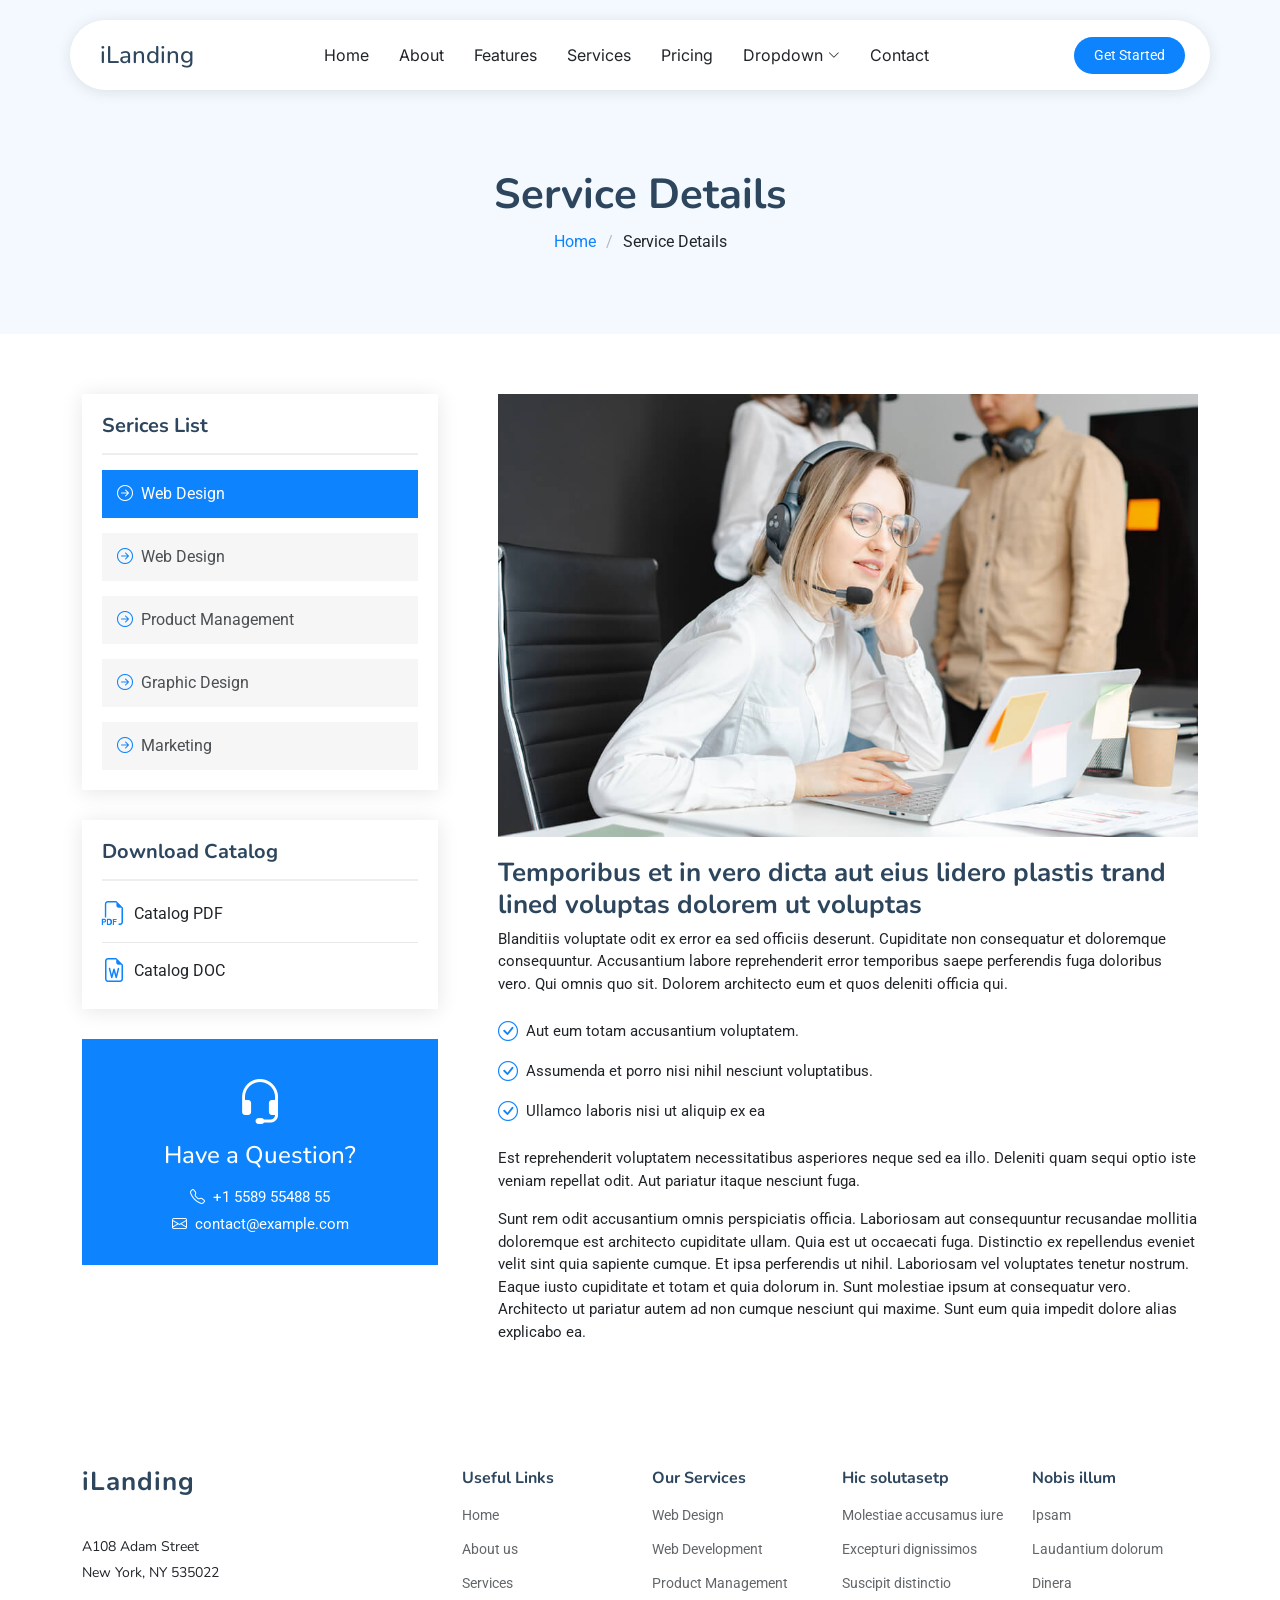
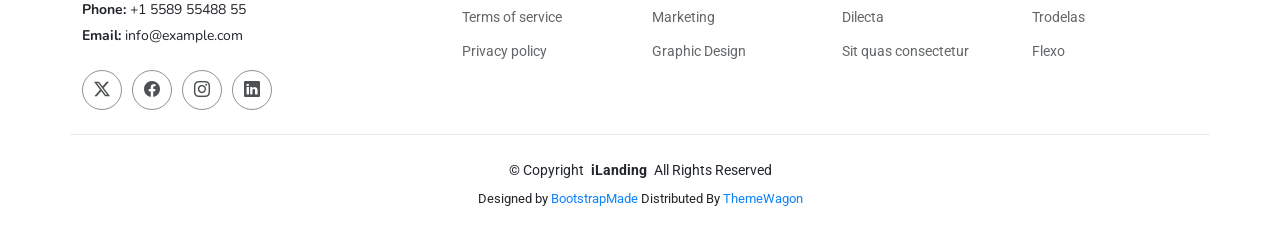
<file: service-details.html>
<!DOCTYPE html>
<html lang="en">

<head>
  <meta charset="utf-8">
  <meta content="width=device-width, initial-scale=1.0" name="viewport">
  <title>Service Details - iLanding Bootstrap Template</title>
  <meta name="description" content="">
  <meta name="keywords" content="">

  <!-- Favicons -->
  <link href="assets/img/favicon.png" rel="icon">
  <link href="assets/img/apple-touch-icon.png" rel="apple-touch-icon">

  <!-- Fonts -->
  <link href="https://fonts.googleapis.com" rel="preconnect">
  <link href="https://fonts.gstatic.com" rel="preconnect" crossorigin>
  <link href="https://fonts.googleapis.com/css2?family=Roboto:ital,wght@0,100;0,300;0,400;0,500;0,700;0,900;1,100;1,300;1,400;1,500;1,700;1,900&family=Inter:wght@100;200;300;400;500;600;700;800;900&family=Nunito:ital,wght@0,200;0,300;0,400;0,500;0,600;0,700;0,800;0,900;1,200;1,300;1,400;1,500;1,600;1,700;1,800;1,900&display=swap" rel="stylesheet">

  <!-- Vendor CSS Files -->
  <link href="assets/vendor/bootstrap/css/bootstrap.min.css" rel="stylesheet">
  <link href="assets/vendor/bootstrap-icons/bootstrap-icons.css" rel="stylesheet">
  <link href="assets/vendor/aos/aos.css" rel="stylesheet">
  <link href="assets/vendor/glightbox/css/glightbox.min.css" rel="stylesheet">
  <link href="assets/vendor/swiper/swiper-bundle.min.css" rel="stylesheet">

  <!-- Main CSS File -->
  <link href="assets/css/main.css" rel="stylesheet">

  <!-- =======================================================
  * Template Name: iLanding
  * Template URL: https://bootstrapmade.com/ilanding-bootstrap-landing-page-template/
  * Updated: Nov 12 2024 with Bootstrap v5.3.3
  * Author: BootstrapMade.com
  * License: https://bootstrapmade.com/license/
  ======================================================== -->
</head>

<body class="service-details-page">

  <header id="header" class="header d-flex align-items-center fixed-top">
    <div class="header-container container-fluid container-xl position-relative d-flex align-items-center justify-content-between">

      <a href="index.html" class="logo d-flex align-items-center me-auto me-xl-0">
        <!-- Uncomment the line below if you also wish to use an image logo -->
        <!-- <img src="assets/img/logo.png" alt=""> -->
        <h1 class="sitename">iLanding</h1>
      </a>

      <nav id="navmenu" class="navmenu">
        <ul>
          <li><a href="#hero">Home</a></li>
          <li><a href="#about">About</a></li>
          <li><a href="#features">Features</a></li>
          <li><a href="#services">Services</a></li>
          <li><a href="#pricing">Pricing</a></li>
          <li class="dropdown"><a href="#"><span>Dropdown</span> <i class="bi bi-chevron-down toggle-dropdown"></i></a>
            <ul>
              <li><a href="#">Dropdown 1</a></li>
              <li class="dropdown"><a href="#"><span>Deep Dropdown</span> <i class="bi bi-chevron-down toggle-dropdown"></i></a>
                <ul>
                  <li><a href="#">Deep Dropdown 1</a></li>
                  <li><a href="#">Deep Dropdown 2</a></li>
                  <li><a href="#">Deep Dropdown 3</a></li>
                  <li><a href="#">Deep Dropdown 4</a></li>
                  <li><a href="#">Deep Dropdown 5</a></li>
                </ul>
              </li>
              <li><a href="#">Dropdown 2</a></li>
              <li><a href="#">Dropdown 3</a></li>
              <li><a href="#">Dropdown 4</a></li>
            </ul>
          </li>
          <li><a href="#contact">Contact</a></li>
        </ul>
        <i class="mobile-nav-toggle d-xl-none bi bi-list"></i>
      </nav>

      <a class="btn-getstarted" href="index.html#about">Get Started</a>

    </div>
  </header>

  <main class="main">

    <!-- Page Title -->
    <div class="page-title light-background">
      <div class="container">
        <h1>Service Details</h1>
        <nav class="breadcrumbs">
          <ol>
            <li><a href="index.html">Home</a></li>
            <li class="current">Service Details</li>
          </ol>
        </nav>
      </div>
    </div><!-- End Page Title -->

    <!-- Service Details Section -->
    <section id="service-details" class="service-details section">

      <div class="container">

        <div class="row gy-5">

          <div class="col-lg-4" data-aos="fade-up" data-aos-delay="100">

            <div class="service-box">
              <h4>Serices List</h4>
              <div class="services-list">
                <a href="#" class="active"><i class="bi bi-arrow-right-circle"></i><span>Web Design</span></a>
                <a href="#"><i class="bi bi-arrow-right-circle"></i><span>Web Design</span></a>
                <a href="#"><i class="bi bi-arrow-right-circle"></i><span>Product Management</span></a>
                <a href="#"><i class="bi bi-arrow-right-circle"></i><span>Graphic Design</span></a>
                <a href="#"><i class="bi bi-arrow-right-circle"></i><span>Marketing</span></a>
              </div>
            </div><!-- End Services List -->

            <div class="service-box">
              <h4>Download Catalog</h4>
              <div class="download-catalog">
                <a href="#"><i class="bi bi-filetype-pdf"></i><span>Catalog PDF</span></a>
                <a href="#"><i class="bi bi-file-earmark-word"></i><span>Catalog DOC</span></a>
              </div>
            </div><!-- End Services List -->

            <div class="help-box d-flex flex-column justify-content-center align-items-center">
              <i class="bi bi-headset help-icon"></i>
              <h4>Have a Question?</h4>
              <p class="d-flex align-items-center mt-2 mb-0"><i class="bi bi-telephone me-2"></i> <span>+1 5589 55488 55</span></p>
              <p class="d-flex align-items-center mt-1 mb-0"><i class="bi bi-envelope me-2"></i> <a href="mailto:contact@example.com">contact@example.com</a></p>
            </div>

          </div>

          <div class="col-lg-8 ps-lg-5" data-aos="fade-up" data-aos-delay="200">
            <img src="assets/img/services.jpg" alt="" class="img-fluid services-img">
            <h3>Temporibus et in vero dicta aut eius lidero plastis trand lined voluptas dolorem ut voluptas</h3>
            <p>
              Blanditiis voluptate odit ex error ea sed officiis deserunt. Cupiditate non consequatur et doloremque consequuntur. Accusantium labore reprehenderit error temporibus saepe perferendis fuga doloribus vero. Qui omnis quo sit. Dolorem architecto eum et quos deleniti officia qui.
            </p>
            <ul>
              <li><i class="bi bi-check-circle"></i> <span>Aut eum totam accusantium voluptatem.</span></li>
              <li><i class="bi bi-check-circle"></i> <span>Assumenda et porro nisi nihil nesciunt voluptatibus.</span></li>
              <li><i class="bi bi-check-circle"></i> <span>Ullamco laboris nisi ut aliquip ex ea</span></li>
            </ul>
            <p>
              Est reprehenderit voluptatem necessitatibus asperiores neque sed ea illo. Deleniti quam sequi optio iste veniam repellat odit. Aut pariatur itaque nesciunt fuga.
            </p>
            <p>
              Sunt rem odit accusantium omnis perspiciatis officia. Laboriosam aut consequuntur recusandae mollitia doloremque est architecto cupiditate ullam. Quia est ut occaecati fuga. Distinctio ex repellendus eveniet velit sint quia sapiente cumque. Et ipsa perferendis ut nihil. Laboriosam vel voluptates tenetur nostrum. Eaque iusto cupiditate et totam et quia dolorum in. Sunt molestiae ipsum at consequatur vero. Architecto ut pariatur autem ad non cumque nesciunt qui maxime. Sunt eum quia impedit dolore alias explicabo ea.
            </p>
          </div>

        </div>

      </div>

    </section><!-- /Service Details Section -->

  </main>

  <footer id="footer" class="footer">

    <div class="container footer-top">
      <div class="row gy-4">
        <div class="col-lg-4 col-md-6 footer-about">
          <a href="index.html" class="logo d-flex align-items-center">
            <span class="sitename">iLanding</span>
          </a>
          <div class="footer-contact pt-3">
            <p>A108 Adam Street</p>
            <p>New York, NY 535022</p>
            <p class="mt-3"><strong>Phone:</strong> <span>+1 5589 55488 55</span></p>
            <p><strong>Email:</strong> <span>info@example.com</span></p>
          </div>
          <div class="social-links d-flex mt-4">
            <a href=""><i class="bi bi-twitter-x"></i></a>
            <a href=""><i class="bi bi-facebook"></i></a>
            <a href=""><i class="bi bi-instagram"></i></a>
            <a href=""><i class="bi bi-linkedin"></i></a>
          </div>
        </div>

        <div class="col-lg-2 col-md-3 footer-links">
          <h4>Useful Links</h4>
          <ul>
            <li><a href="#">Home</a></li>
            <li><a href="#">About us</a></li>
            <li><a href="#">Services</a></li>
            <li><a href="#">Terms of service</a></li>
            <li><a href="#">Privacy policy</a></li>
          </ul>
        </div>

        <div class="col-lg-2 col-md-3 footer-links">
          <h4>Our Services</h4>
          <ul>
            <li><a href="#">Web Design</a></li>
            <li><a href="#">Web Development</a></li>
            <li><a href="#">Product Management</a></li>
            <li><a href="#">Marketing</a></li>
            <li><a href="#">Graphic Design</a></li>
          </ul>
        </div>

        <div class="col-lg-2 col-md-3 footer-links">
          <h4>Hic solutasetp</h4>
          <ul>
            <li><a href="#">Molestiae accusamus iure</a></li>
            <li><a href="#">Excepturi dignissimos</a></li>
            <li><a href="#">Suscipit distinctio</a></li>
            <li><a href="#">Dilecta</a></li>
            <li><a href="#">Sit quas consectetur</a></li>
          </ul>
        </div>

        <div class="col-lg-2 col-md-3 footer-links">
          <h4>Nobis illum</h4>
          <ul>
            <li><a href="#">Ipsam</a></li>
            <li><a href="#">Laudantium dolorum</a></li>
            <li><a href="#">Dinera</a></li>
            <li><a href="#">Trodelas</a></li>
            <li><a href="#">Flexo</a></li>
          </ul>
        </div>

      </div>
    </div>

    <div class="container copyright text-center mt-4">
      <p>© <span>Copyright</span> <strong class="px-1 sitename">iLanding</strong> <span>All Rights Reserved</span></p>
      <div class="credits">
        <!-- All the links in the footer should remain intact. -->
        <!-- You can delete the links only if you've purchased the pro version. -->
        <!-- Licensing information: https://bootstrapmade.com/license/ -->
        <!-- Purchase the pro version with working PHP/AJAX contact form: [buy-url] -->
        Designed by <a href="https://bootstrapmade.com/">BootstrapMade</a> Distributed By <a href="https://themewagon.com">ThemeWagon</a>
      </div>
    </div>

  </footer>

  <!-- Scroll Top -->
  <a href="#" id="scroll-top" class="scroll-top d-flex align-items-center justify-content-center"><i class="bi bi-arrow-up-short"></i></a>

  <!-- Vendor JS Files -->
  <script src="assets/vendor/bootstrap/js/bootstrap.bundle.min.js"></script>
  <script src="assets/vendor/php-email-form/validate.js"></script>
  <script src="assets/vendor/aos/aos.js"></script>
  <script src="assets/vendor/glightbox/js/glightbox.min.js"></script>
  <script src="assets/vendor/swiper/swiper-bundle.min.js"></script>
  <script src="assets/vendor/purecounter/purecounter_vanilla.js"></script>

  <!-- Main JS File -->
  <script src="assets/js/main.js"></script>

</body>

</html>
</file>
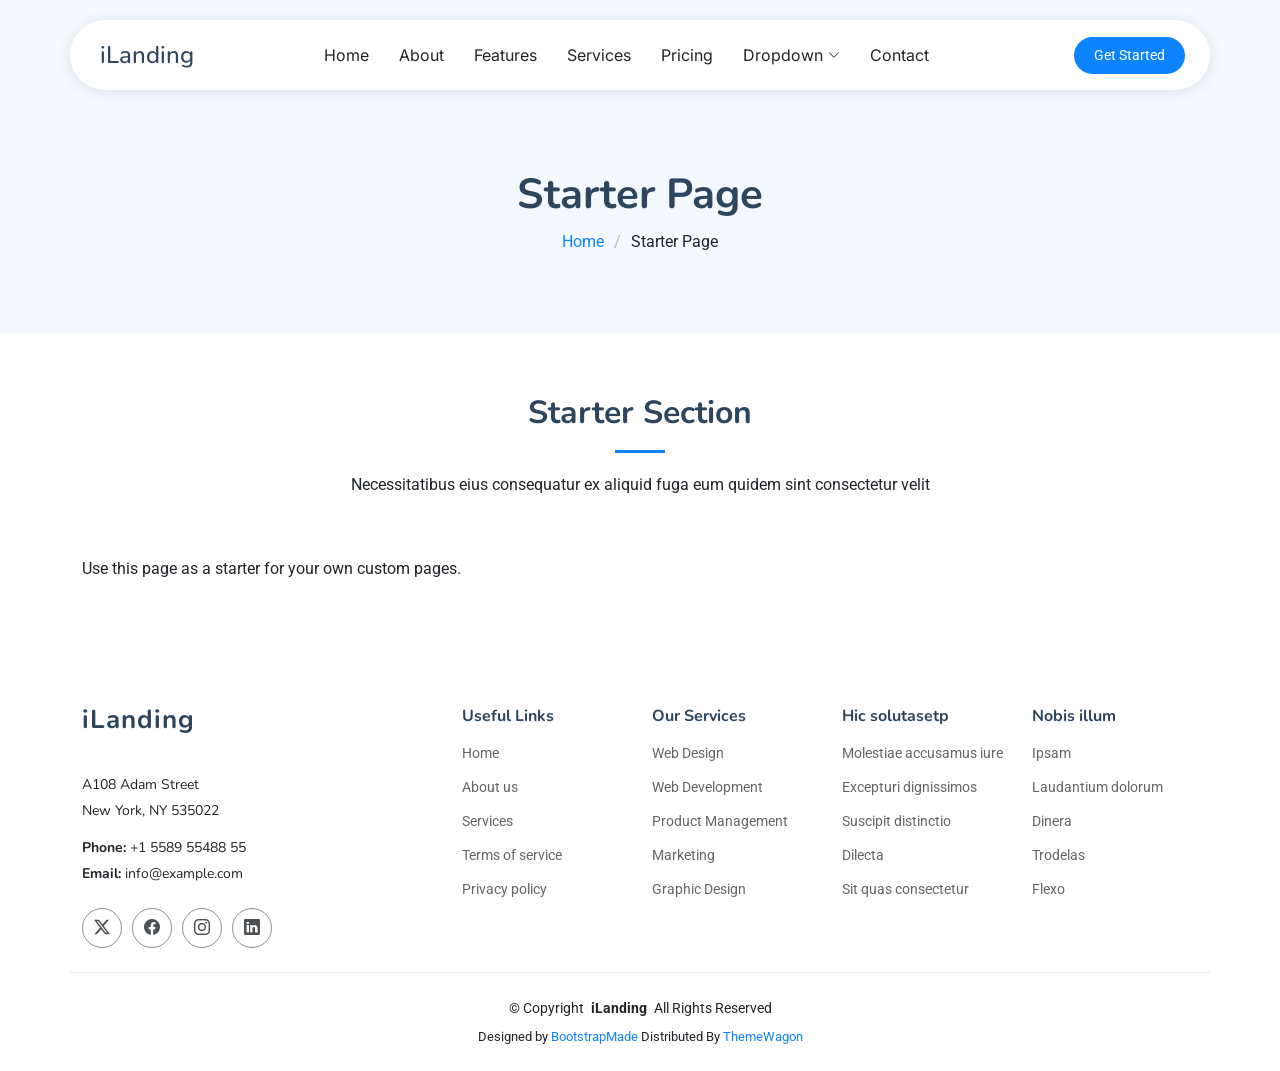
<file: starter-page.html>
<!DOCTYPE html>
<html lang="en">

<head>
  <meta charset="utf-8">
  <meta content="width=device-width, initial-scale=1.0" name="viewport">
  <title>Starter Page - iLanding Bootstrap Template</title>
  <meta name="description" content="">
  <meta name="keywords" content="">

  <!-- Favicons -->
  <link href="assets/img/favicon.png" rel="icon">
  <link href="assets/img/apple-touch-icon.png" rel="apple-touch-icon">

  <!-- Fonts -->
  <link href="https://fonts.googleapis.com" rel="preconnect">
  <link href="https://fonts.gstatic.com" rel="preconnect" crossorigin>
  <link href="https://fonts.googleapis.com/css2?family=Roboto:ital,wght@0,100;0,300;0,400;0,500;0,700;0,900;1,100;1,300;1,400;1,500;1,700;1,900&family=Inter:wght@100;200;300;400;500;600;700;800;900&family=Nunito:ital,wght@0,200;0,300;0,400;0,500;0,600;0,700;0,800;0,900;1,200;1,300;1,400;1,500;1,600;1,700;1,800;1,900&display=swap" rel="stylesheet">

  <!-- Vendor CSS Files -->
  <link href="assets/vendor/bootstrap/css/bootstrap.min.css" rel="stylesheet">
  <link href="assets/vendor/bootstrap-icons/bootstrap-icons.css" rel="stylesheet">
  <link href="assets/vendor/aos/aos.css" rel="stylesheet">
  <link href="assets/vendor/glightbox/css/glightbox.min.css" rel="stylesheet">
  <link href="assets/vendor/swiper/swiper-bundle.min.css" rel="stylesheet">

  <!-- Main CSS File -->
  <link href="assets/css/main.css" rel="stylesheet">

  <!-- =======================================================
  * Template Name: iLanding
  * Template URL: https://bootstrapmade.com/ilanding-bootstrap-landing-page-template/
  * Updated: Nov 12 2024 with Bootstrap v5.3.3
  * Author: BootstrapMade.com
  * License: https://bootstrapmade.com/license/
  ======================================================== -->
</head>

<body class="starter-page-page">

  <header id="header" class="header d-flex align-items-center fixed-top">
    <div class="header-container container-fluid container-xl position-relative d-flex align-items-center justify-content-between">

      <a href="index.html" class="logo d-flex align-items-center me-auto me-xl-0">
        <!-- Uncomment the line below if you also wish to use an image logo -->
        <!-- <img src="assets/img/logo.png" alt=""> -->
        <h1 class="sitename">iLanding</h1>
      </a>

      <nav id="navmenu" class="navmenu">
        <ul>
          <li><a href="#hero">Home</a></li>
          <li><a href="#about">About</a></li>
          <li><a href="#features">Features</a></li>
          <li><a href="#services">Services</a></li>
          <li><a href="#pricing">Pricing</a></li>
          <li class="dropdown"><a href="#"><span>Dropdown</span> <i class="bi bi-chevron-down toggle-dropdown"></i></a>
            <ul>
              <li><a href="#">Dropdown 1</a></li>
              <li class="dropdown"><a href="#"><span>Deep Dropdown</span> <i class="bi bi-chevron-down toggle-dropdown"></i></a>
                <ul>
                  <li><a href="#">Deep Dropdown 1</a></li>
                  <li><a href="#">Deep Dropdown 2</a></li>
                  <li><a href="#">Deep Dropdown 3</a></li>
                  <li><a href="#">Deep Dropdown 4</a></li>
                  <li><a href="#">Deep Dropdown 5</a></li>
                </ul>
              </li>
              <li><a href="#">Dropdown 2</a></li>
              <li><a href="#">Dropdown 3</a></li>
              <li><a href="#">Dropdown 4</a></li>
            </ul>
          </li>
          <li><a href="#contact">Contact</a></li>
        </ul>
        <i class="mobile-nav-toggle d-xl-none bi bi-list"></i>
      </nav>

      <a class="btn-getstarted" href="index.html#about">Get Started</a>

    </div>
  </header>

  <main class="main">

    <!-- Page Title -->
    <div class="page-title light-background">
      <div class="container">
        <h1>Starter Page</h1>
        <nav class="breadcrumbs">
          <ol>
            <li><a href="index.html">Home</a></li>
            <li class="current">Starter Page</li>
          </ol>
        </nav>
      </div>
    </div><!-- End Page Title -->

    <!-- Starter Section Section -->
    <section id="starter-section" class="starter-section section">

      <!-- Section Title -->
      <div class="container section-title" data-aos="fade-up">
        <h2>Starter Section</h2>
        <p>Necessitatibus eius consequatur ex aliquid fuga eum quidem sint consectetur velit</p>
      </div><!-- End Section Title -->

      <div class="container" data-aos="fade-up">
        <p>Use this page as a starter for your own custom pages.</p>
      </div>

    </section><!-- /Starter Section Section -->

  </main>

  <footer id="footer" class="footer">

    <div class="container footer-top">
      <div class="row gy-4">
        <div class="col-lg-4 col-md-6 footer-about">
          <a href="index.html" class="logo d-flex align-items-center">
            <span class="sitename">iLanding</span>
          </a>
          <div class="footer-contact pt-3">
            <p>A108 Adam Street</p>
            <p>New York, NY 535022</p>
            <p class="mt-3"><strong>Phone:</strong> <span>+1 5589 55488 55</span></p>
            <p><strong>Email:</strong> <span>info@example.com</span></p>
          </div>
          <div class="social-links d-flex mt-4">
            <a href=""><i class="bi bi-twitter-x"></i></a>
            <a href=""><i class="bi bi-facebook"></i></a>
            <a href=""><i class="bi bi-instagram"></i></a>
            <a href=""><i class="bi bi-linkedin"></i></a>
          </div>
        </div>

        <div class="col-lg-2 col-md-3 footer-links">
          <h4>Useful Links</h4>
          <ul>
            <li><a href="#">Home</a></li>
            <li><a href="#">About us</a></li>
            <li><a href="#">Services</a></li>
            <li><a href="#">Terms of service</a></li>
            <li><a href="#">Privacy policy</a></li>
          </ul>
        </div>

        <div class="col-lg-2 col-md-3 footer-links">
          <h4>Our Services</h4>
          <ul>
            <li><a href="#">Web Design</a></li>
            <li><a href="#">Web Development</a></li>
            <li><a href="#">Product Management</a></li>
            <li><a href="#">Marketing</a></li>
            <li><a href="#">Graphic Design</a></li>
          </ul>
        </div>

        <div class="col-lg-2 col-md-3 footer-links">
          <h4>Hic solutasetp</h4>
          <ul>
            <li><a href="#">Molestiae accusamus iure</a></li>
            <li><a href="#">Excepturi dignissimos</a></li>
            <li><a href="#">Suscipit distinctio</a></li>
            <li><a href="#">Dilecta</a></li>
            <li><a href="#">Sit quas consectetur</a></li>
          </ul>
        </div>

        <div class="col-lg-2 col-md-3 footer-links">
          <h4>Nobis illum</h4>
          <ul>
            <li><a href="#">Ipsam</a></li>
            <li><a href="#">Laudantium dolorum</a></li>
            <li><a href="#">Dinera</a></li>
            <li><a href="#">Trodelas</a></li>
            <li><a href="#">Flexo</a></li>
          </ul>
        </div>

      </div>
    </div>

    <div class="container copyright text-center mt-4">
      <p>© <span>Copyright</span> <strong class="px-1 sitename">iLanding</strong> <span>All Rights Reserved</span></p>
      <div class="credits">
        <!-- All the links in the footer should remain intact. -->
        <!-- You can delete the links only if you've purchased the pro version. -->
        <!-- Licensing information: https://bootstrapmade.com/license/ -->
        <!-- Purchase the pro version with working PHP/AJAX contact form: [buy-url] -->
        Designed by <a href="https://bootstrapmade.com/">BootstrapMade</a> Distributed By <a href="https://themewagon.com">ThemeWagon</a>
      </div>
    </div>

  </footer>

  <!-- Scroll Top -->
  <a href="#" id="scroll-top" class="scroll-top d-flex align-items-center justify-content-center"><i class="bi bi-arrow-up-short"></i></a>

  <!-- Vendor JS Files -->
  <script src="assets/vendor/bootstrap/js/bootstrap.bundle.min.js"></script>
  <script src="assets/vendor/php-email-form/validate.js"></script>
  <script src="assets/vendor/aos/aos.js"></script>
  <script src="assets/vendor/glightbox/js/glightbox.min.js"></script>
  <script src="assets/vendor/swiper/swiper-bundle.min.js"></script>
  <script src="assets/vendor/purecounter/purecounter_vanilla.js"></script>

  <!-- Main JS File -->
  <script src="assets/js/main.js"></script>

</body>

</html>
</file>
<file: assets/css/main.css>
/**
* Template Name: iLanding
* Template URL: https://bootstrapmade.com/ilanding-bootstrap-landing-page-template/
* Updated: Nov 12 2024 with Bootstrap v5.3.3
* Author: BootstrapMade.com
* License: https://bootstrapmade.com/license/
*/

/*--------------------------------------------------------------
# Font & Color Variables
# Help: https://bootstrapmade.com/color-system/
--------------------------------------------------------------*/
/* Fonts */
:root {
  --default-font: "Roboto",  system-ui, -apple-system, "Segoe UI", Roboto, "Helvetica Neue", Arial, "Noto Sans", "Liberation Sans", sans-serif, "Apple Color Emoji", "Segoe UI Emoji", "Segoe UI Symbol", "Noto Color Emoji";
  --heading-font: "Nunito",  sans-serif;
  --nav-font: "Inter",  sans-serif;
}

/* Global Colors - The following color variables are used throughout the website. Updating them here will change the color scheme of the entire website */
:root { 
  --background-color: #ffffff; /* Background color for the entire website, including individual sections */
  --default-color: #212529; /* Default color used for the majority of the text content across the entire website */
  --heading-color: #2d465e; /* Color for headings, subheadings and title throughout the website */
  --accent-color: #0d83fd; /* Accent color that represents your brand on the website. It's used for buttons, links, and other elements that need to stand out */
  --surface-color: #ffffff; /* The surface color is used as a background of boxed elements within sections, such as cards, icon boxes, or other elements that require a visual separation from the global background. */
  --contrast-color: #ffffff; /* Contrast color for text, ensuring readability against backgrounds of accent, heading, or default colors. */
}

/* Nav Menu Colors - The following color variables are used specifically for the navigation menu. They are separate from the global colors to allow for more customization options */
:root {
  --nav-color: #212529;  /* The default color of the main navmenu links */
  --nav-hover-color: #0d83fd; /* Applied to main navmenu links when they are hovered over or active */
  --nav-mobile-background-color: #ffffff; /* Used as the background color for mobile navigation menu */
  --nav-dropdown-background-color: #ffffff; /* Used as the background color for dropdown items that appear when hovering over primary navigation items */
  --nav-dropdown-color: #212529; /* Used for navigation links of the dropdown items in the navigation menu. */
  --nav-dropdown-hover-color: #0d83fd; /* Similar to --nav-hover-color, this color is applied to dropdown navigation links when they are hovered over. */
}

/* Color Presets - These classes override global colors when applied to any section or element, providing reuse of the sam color scheme. */

.light-background {
  --background-color: #f3f9ff;
  --surface-color: #ffffff;
}

.dark-background {
  --background-color: #0d83fd;
  --default-color: #ffffff;
  --heading-color: #ffffff;
  --surface-color: #409dfd;
  --contrast-color: #ffffff;
}

/* Smooth scroll */
:root {
  scroll-behavior: smooth;
}

/*--------------------------------------------------------------
# General Styling & Shared Classes
--------------------------------------------------------------*/
body {
  color: var(--default-color);
  background-color: var(--background-color);
  font-family: var(--default-font);
}

a {
  color: var(--accent-color);
  text-decoration: none;
  transition: 0.3s;
}

a:hover {
  color: color-mix(in srgb, var(--accent-color), transparent 25%);
  text-decoration: none;
}

h1,
h2,
h3,
h4,
h5,
h6 {
  color: var(--heading-color);
  font-family: var(--heading-font);
}

/* PHP Email Form Messages
------------------------------*/
.php-email-form .error-message {
  display: none;
  background: #df1529;
  color: #ffffff;
  text-align: left;
  padding: 15px;
  margin-bottom: 24px;
  font-weight: 600;
}

.php-email-form .sent-message {
  display: none;
  color: #ffffff;
  background: #059652;
  text-align: center;
  padding: 15px;
  margin-bottom: 24px;
  font-weight: 600;
}

.php-email-form .loading {
  display: none;
  background: var(--surface-color);
  text-align: center;
  padding: 15px;
  margin-bottom: 24px;
}

.php-email-form .loading:before {
  content: "";
  display: inline-block;
  border-radius: 50%;
  width: 24px;
  height: 24px;
  margin: 0 10px -6px 0;
  border: 3px solid var(--accent-color);
  border-top-color: var(--surface-color);
  animation: php-email-form-loading 1s linear infinite;
}

@keyframes php-email-form-loading {
  0% {
    transform: rotate(0deg);
  }

  100% {
    transform: rotate(360deg);
  }
}

/*--------------------------------------------------------------
# Global Header
--------------------------------------------------------------*/
.header {
  --background-color: rgba(255, 255, 255, 0);
  color: var(--default-color);
  background-color: var(--background-color);
  padding: 20px 0;
  transition: all 0.5s;
  z-index: 997;
}

.header .header-container {
  background: var(--surface-color);
  border-radius: 50px;
  padding: 5px 25px;
  box-shadow: 0px 2px 15px rgba(0, 0, 0, 0.1);
}

.scrolled .header .header-container {
  background: color-mix(in srgb, var(--surface-color), transparent 5%);
}

.header .logo {
  line-height: 1;
  padding-left: 5px;
}

.header .logo img {
  max-height: 36px;
  margin-right: 8px;
}

.header .logo h1 {
  font-size: 24px;
  margin: 0;
  font-weight: 500;
  color: var(--heading-color);
}

.header .btn-getstarted,
.header .btn-getstarted:focus {
  color: var(--contrast-color);
  background: var(--accent-color);
  font-size: 14px;
  padding: 8px 20px;
  margin: 0 0 0 30px;
  border-radius: 50px;
  transition: 0.3s;
}

.header .btn-getstarted:hover,
.header .btn-getstarted:focus:hover {
  color: var(--contrast-color);
  background: color-mix(in srgb, var(--accent-color), transparent 15%);
}

@media (max-width: 1200px) {
  .header {
    padding-top: 10px;
  }

  .header .header-container {
    margin-left: 10px;
    margin-right: 10px;
    padding: 10px 5px 10px 15px;
  }

  .header .logo {
    order: 1;
  }

  .header .btn-getstarted {
    order: 2;
    margin: 0 10px 0 0;
    padding: 6px 15px;
  }

  .header .navmenu {
    order: 3;
  }
}

/*--------------------------------------------------------------
# Navigation Menu
--------------------------------------------------------------*/
/* Navmenu - Desktop */
@media (min-width: 1200px) {
  .navmenu {
    padding: 0;
  }

  .navmenu ul {
    margin: 0;
    padding: 0;
    display: flex;
    list-style: none;
    align-items: center;
  }

  .navmenu li {
    position: relative;
  }

  .navmenu a,
  .navmenu a:focus {
    color: var(--nav-color);
    padding: 18px 15px;
    font-size: 16px;
    font-family: var(--nav-font);
    font-weight: 400;
    display: flex;
    align-items: center;
    justify-content: space-between;
    white-space: nowrap;
    transition: 0.3s;
  }

  .navmenu a i,
  .navmenu a:focus i {
    font-size: 12px;
    line-height: 0;
    margin-left: 5px;
    transition: 0.3s;
  }

  .navmenu li:last-child a {
    padding-right: 0;
  }

  .navmenu li:hover>a,
  .navmenu .active,
  .navmenu .active:focus {
    color: var(--nav-hover-color);
  }

  .navmenu .dropdown ul {
    margin: 0;
    padding: 10px 0;
    background: var(--nav-dropdown-background-color);
    display: block;
    position: absolute;
    visibility: hidden;
    left: 14px;
    top: 130%;
    opacity: 0;
    transition: 0.3s;
    border-radius: 4px;
    z-index: 99;
    box-shadow: 0px 0px 30px rgba(0, 0, 0, 0.1);
  }

  .navmenu .dropdown ul li {
    min-width: 200px;
  }

  .navmenu .dropdown ul a {
    padding: 10px 20px;
    font-size: 15px;
    text-transform: none;
    color: var(--nav-dropdown-color);
  }

  .navmenu .dropdown ul a i {
    font-size: 12px;
  }

  .navmenu .dropdown ul a:hover,
  .navmenu .dropdown ul .active:hover,
  .navmenu .dropdown ul li:hover>a {
    color: var(--nav-dropdown-hover-color);
  }

  .navmenu .dropdown:hover>ul {
    opacity: 1;
    top: 100%;
    visibility: visible;
  }

  .navmenu .dropdown .dropdown ul {
    top: 0;
    left: -90%;
    visibility: hidden;
  }

  .navmenu .dropdown .dropdown:hover>ul {
    opacity: 1;
    top: 0;
    left: -100%;
    visibility: visible;
  }
}

/* Navmenu - Mobile */
@media (max-width: 1199px) {
  .mobile-nav-toggle {
    color: var(--nav-color);
    font-size: 28px;
    line-height: 0;
    margin-right: 10px;
    cursor: pointer;
    transition: color 0.3s;
  }

  .navmenu {
    padding: 0;
    z-index: 9997;
  }

  .navmenu ul {
    display: none;
    list-style: none;
    position: absolute;
    inset: 60px 20px 20px 20px;
    padding: 10px 0;
    margin: 0;
    border-radius: 6px;
    background-color: var(--nav-mobile-background-color);
    overflow-y: auto;
    transition: 0.3s;
    z-index: 9998;
    box-shadow: 0px 0px 30px rgba(0, 0, 0, 0.1);
  }

  .navmenu a,
  .navmenu a:focus {
    color: var(--nav-dropdown-color);
    padding: 10px 20px;
    font-family: var(--nav-font);
    font-size: 17px;
    font-weight: 500;
    display: flex;
    align-items: center;
    justify-content: space-between;
    white-space: nowrap;
    transition: 0.3s;
  }

  .navmenu a i,
  .navmenu a:focus i {
    font-size: 12px;
    line-height: 0;
    margin-left: 5px;
    width: 30px;
    height: 30px;
    display: flex;
    align-items: center;
    justify-content: center;
    border-radius: 50%;
    transition: 0.3s;
    background-color: color-mix(in srgb, var(--accent-color), transparent 90%);
  }

  .navmenu a i:hover,
  .navmenu a:focus i:hover {
    background-color: var(--accent-color);
    color: var(--contrast-color);
  }

  .navmenu a:hover,
  .navmenu .active,
  .navmenu .active:focus {
    color: var(--nav-dropdown-hover-color);
  }

  .navmenu .active i,
  .navmenu .active:focus i {
    background-color: var(--accent-color);
    color: var(--contrast-color);
    transform: rotate(180deg);
  }

  .navmenu .dropdown ul {
    position: static;
    display: none;
    z-index: 99;
    padding: 10px 0;
    margin: 10px 20px;
    background-color: var(--nav-dropdown-background-color);
    border: 1px solid color-mix(in srgb, var(--default-color), transparent 90%);
    box-shadow: none;
    transition: all 0.5s ease-in-out;
  }

  .navmenu .dropdown ul ul {
    background-color: rgba(33, 37, 41, 0.1);
  }

  .navmenu .dropdown>.dropdown-active {
    display: block;
    background-color: rgba(33, 37, 41, 0.03);
  }

  .mobile-nav-active {
    overflow: hidden;
  }

  .mobile-nav-active .mobile-nav-toggle {
    color: #fff;
    position: absolute;
    font-size: 32px;
    top: 15px;
    right: 15px;
    margin-right: 0;
    z-index: 9999;
  }

  .mobile-nav-active .navmenu {
    position: fixed;
    overflow: hidden;
    inset: 0;
    background: rgba(33, 37, 41, 0.8);
    transition: 0.3s;
  }

  .mobile-nav-active .navmenu>ul {
    display: block;
  }
}

/*--------------------------------------------------------------
# Global Footer
--------------------------------------------------------------*/
.footer {
  color: var(--default-color);
  background-color: var(--background-color);
  font-size: 14px;
  position: relative;
}

.footer .footer-top {
  padding-top: 50px;
}

.footer .footer-about .logo {
  line-height: 1;
  margin-bottom: 25px;
}

.footer .footer-about .logo img {
  max-height: 40px;
  margin-right: 6px;
}

.footer .footer-about .logo span {
  color: var(--heading-color);
  font-family: var(--heading-font);
  font-size: 26px;
  font-weight: 700;
  letter-spacing: 1px;
}

.footer .footer-about p {
  font-size: 14px;
  font-family: var(--heading-font);
}

.footer .social-links a {
  display: flex;
  align-items: center;
  justify-content: center;
  width: 40px;
  height: 40px;
  border-radius: 50%;
  border: 1px solid color-mix(in srgb, var(--default-color), transparent 50%);
  font-size: 16px;
  color: color-mix(in srgb, var(--default-color), transparent 20%);
  margin-right: 10px;
  transition: 0.3s;
}

.footer .social-links a:hover {
  color: var(--accent-color);
  border-color: var(--accent-color);
}

.footer h4 {
  font-size: 16px;
  font-weight: bold;
  position: relative;
  padding-bottom: 12px;
}

.footer .footer-links {
  margin-bottom: 30px;
}

.footer .footer-links ul {
  list-style: none;
  padding: 0;
  margin: 0;
}

.footer .footer-links ul i {
  padding-right: 2px;
  font-size: 12px;
  line-height: 0;
}

.footer .footer-links ul li {
  padding: 10px 0;
  display: flex;
  align-items: center;
}

.footer .footer-links ul li:first-child {
  padding-top: 0;
}

.footer .footer-links ul a {
  color: color-mix(in srgb, var(--default-color), transparent 30%);
  display: inline-block;
  line-height: 1;
}

.footer .footer-links ul a:hover {
  color: var(--accent-color);
}

.footer .footer-contact p {
  margin-bottom: 5px;
}

.footer .copyright {
  padding: 25px 0;
  border-top: 1px solid color-mix(in srgb, var(--default-color), transparent 90%);
}

.footer .copyright p {
  margin-bottom: 0;
}

.footer .credits {
  margin-top: 8px;
  font-size: 13px;
}

/*--------------------------------------------------------------
# Scroll Top Button
--------------------------------------------------------------*/
.scroll-top {
  position: fixed;
  visibility: hidden;
  opacity: 0;
  right: 15px;
  bottom: -15px;
  z-index: 99999;
  background-color: var(--accent-color);
  width: 44px;
  height: 44px;
  border-radius: 50px;
  transition: all 0.4s;
}

.scroll-top i {
  font-size: 24px;
  color: var(--contrast-color);
  line-height: 0;
}

.scroll-top:hover {
  background-color: color-mix(in srgb, var(--accent-color), transparent 20%);
  color: var(--contrast-color);
}

.scroll-top.active {
  visibility: visible;
  opacity: 1;
  bottom: 15px;
}

/*--------------------------------------------------------------
# Disable aos animation delay on mobile devices
--------------------------------------------------------------*/
@media screen and (max-width: 768px) {
  [data-aos-delay] {
    transition-delay: 0 !important;
  }
}

/*--------------------------------------------------------------
# Global Page Titles & Breadcrumbs
--------------------------------------------------------------*/
.page-title {
  color: var(--default-color);
  background-color: var(--background-color);
  padding: 170px 0 80px 0;
  text-align: center;
  position: relative;
}

.page-title h1 {
  font-size: 42px;
  font-weight: 700;
  margin-bottom: 10px;
}

.page-title .breadcrumbs ol {
  display: flex;
  flex-wrap: wrap;
  list-style: none;
  justify-content: center;
  padding: 0;
  margin: 0;
  font-size: 16px;
  font-weight: 400;
}

.page-title .breadcrumbs ol li+li {
  padding-left: 10px;
}

.page-title .breadcrumbs ol li+li::before {
  content: "/";
  display: inline-block;
  padding-right: 10px;
  color: color-mix(in srgb, var(--default-color), transparent 70%);
}

/*--------------------------------------------------------------
# Global Sections
--------------------------------------------------------------*/
section,
.section {
  color: var(--default-color);
  background-color: var(--background-color);
  padding: 60px 0;
  scroll-margin-top: 90px;
  overflow: clip;
}

@media (max-width: 1199px) {

  section,
  .section {
    scroll-margin-top: 66px;
  }
}

/*--------------------------------------------------------------
# Global Section Titles
--------------------------------------------------------------*/
.section-title {
  text-align: center;
  padding-bottom: 60px;
  position: relative;
}

.section-title h2 {
  font-size: 32px;
  font-weight: 700;
  margin-bottom: 20px;
  padding-bottom: 20px;
  position: relative;
}

.section-title h2:after {
  content: "";
  position: absolute;
  display: block;
  width: 50px;
  height: 3px;
  background: var(--accent-color);
  left: 0;
  right: 0;
  bottom: 0;
  margin: auto;
}

.section-title p {
  margin-bottom: 0;
}

/*--------------------------------------------------------------
# Hero Section
--------------------------------------------------------------*/
.hero {
  position: relative;
  padding-top: 160px;
  background: linear-gradient(135deg, color-mix(in srgb, var(--accent-color), transparent 95%) 50%, color-mix(in srgb, var(--accent-color), transparent 98%) 25%, transparent 50%);
}

.hero::before {
  content: "";
  position: absolute;
  top: 0;
  left: 0;
  width: 100%;
  height: 100%;
  background: radial-gradient(circle at 90% 10%, color-mix(in srgb, var(--accent-color), transparent 92%), transparent 40%);
  pointer-events: none;
}

.hero .hero-content {
  position: relative;
  z-index: 1;
}

.hero .hero-content h1 {
  font-size: 3.5rem;
  font-weight: 700;
  line-height: 1.2;
  margin-bottom: 1.5rem;
}

.hero .hero-content h1 .accent-text {
  color: var(--accent-color);
}

@media (max-width: 992px) {
  .hero .hero-content {
    text-align: center;
    margin-bottom: 3rem;
  }

  .hero .hero-content h1 {
    font-size: 2.5rem;
  }

  .hero .hero-content .hero-buttons {
    justify-content: center;
  }
}

@media (max-width: 575px) {
  .hero .hero-content h1 {
    font-size: 2rem;
  }
}

.hero .company-badge {
  display: inline-flex;
  align-items: center;
  padding: 0.5rem 1rem;
  background-color: color-mix(in srgb, var(--accent-color), transparent 92%);
  border-radius: 50px;
  color: var(--accent-color);
  font-weight: 500;
}

.hero .company-badge i {
  font-size: 1.25rem;
}

.hero .btn-primary {
  background-color: var(--accent-color);
  border-color: var(--accent-color);
  color: var(--contrast-color);
  padding: 0.75rem 2.5rem;
  border-radius: 50px;
  font-weight: 500;
  transition: all 0.3s ease;
}

.hero .btn-primary:hover {
  background-color: color-mix(in srgb, var(--accent-color), black 20%);
  border-color: color-mix(in srgb, var(--accent-color), black 20%);
}

.hero .btn-link {
  color: var(--heading-color);
  text-decoration: none;
  font-weight: 500;
  transition: all 0.3s ease;
}

.hero .btn-link:hover {
  color: var(--accent-color);
}

.hero .btn-link i {
  font-size: 1.5rem;
  vertical-align: middle;
}

.hero .hero-image {
  position: relative;
  text-align: center;
  z-index: 1;
}

.hero .hero-image img {
  max-width: 100%;
  height: auto;
}

.hero .customers-badge {
  position: absolute;
  bottom: 10px;
  right: 30px;
  background-color: var(--surface-color);
  padding: 1rem;
  border-radius: 10px;
  box-shadow: 0 5px 20px rgba(0, 0, 0, 0.1);
  max-width: 300px;
  animation: float-badge 3s ease-in-out infinite;
  will-change: transform;
}

.hero .customers-badge .customer-avatars {
  display: flex;
  align-items: center;
  margin-bottom: 0.5rem;
}

.hero .customers-badge .avatar {
  width: 35px;
  height: 35px;
  border-radius: 50%;
  border: 2px solid var(--surface-color);
  margin-left: -8px;
}

.hero .customers-badge .avatar:first-child {
  margin-left: 0;
}

.hero .customers-badge .avatar.more {
  background-color: var(--accent-color);
  color: var(--contrast-color);
  display: flex;
  align-items: center;
  justify-content: center;
  font-size: 0.75rem;
  font-weight: 600;
}

.hero .customers-badge p {
  font-size: 0.875rem;
  color: color-mix(in srgb, var(--default-color), transparent 40%);
}

@media (max-width: 992px) {
  .hero .customers-badge {
    position: static;
    margin: 1rem auto;
    max-width: 250px;
  }
}

.hero .stats-row {
  position: relative;
  z-index: 1;
  margin-top: 5rem;
  background-color: var(--surface-color);
  border-radius: 20px;
  box-shadow: 0 5px 15px rgba(0, 0, 0, 0.05);
  padding-bottom: 2rem;
}

.hero .stat-item {
  display: flex;
  align-items: center;
  gap: 1rem;
  padding: 2rem;
}

.hero .stat-item .stat-icon {
  flex-shrink: 0;
  width: 64px;
  height: 64px;
  display: flex;
  align-items: center;
  justify-content: center;
  background-color: color-mix(in srgb, var(--accent-color), transparent 92%);
  border-radius: 50px;
  transition: 0.3s;
}

.hero .stat-item .stat-icon i {
  font-size: 1.5rem;
  color: var(--accent-color);
}

.hero .stat-item:hover .stat-icon {
  background-color: var(--accent-color);
}

.hero .stat-item:hover .stat-icon i {
  color: var(--contrast-color);
}

.hero .stat-item .stat-content {
  flex-grow: 1;
}

.hero .stat-item .stat-content h4 {
  font-size: 1.25rem;
  margin-bottom: 0.25rem;
  font-weight: 600;
}

.hero .stat-item .stat-content p {
  font-size: 0.875rem;
  color: color-mix(in srgb, var(--default-color), transparent 40%);
  margin: 0;
}

@media (max-width: 575px) {
  .hero .stat-item {
    padding: 1.5rem;
  }
}

@keyframes float-badge {
  0% {
    transform: translateY(0);
  }

  50% {
    transform: translateY(-10px);
  }

  100% {
    transform: translateY(0);
  }
}

/*--------------------------------------------------------------
# About Section
--------------------------------------------------------------*/
.about .about-meta {
  color: var(--accent-color);
  font-weight: 600;
  margin-bottom: 1rem;
  display: inline-block;
}

.about .about-title {
  font-size: 1.75rem;
  margin-bottom: 1rem;
  line-height: 1.2;
  font-weight: 700;
}

@media (max-width: 992px) {
  .about .about-title {
    font-size: 2rem;
  }
}

.about .about-description {
  margin-bottom: 2rem;
  color: color-mix(in srgb, var(--default-color), transparent 20%);
}

.about .feature-list-wrapper {
  margin-bottom: 2rem;
}

.about .feature-list {
  list-style: none;
  padding: 0;
  margin: 0;
}

.about .feature-list li {
  display: flex;
  align-items: center;
  gap: 0.75rem;
  margin-bottom: 1rem;
  font-size: 1rem;
}

.about .feature-list li i {
  color: var(--accent-color);
  font-size: 1.25rem;
}

.about .profile .profile-image {
  width: 60px;
  height: 60px;
  border-radius: 50%;
  object-fit: cover;
}

.about .profile .profile-name {
  font-size: 1.125rem;
  margin: 0;
}

.about .profile .profile-position {
  color: var(--accent-color);
  margin: 0;
  font-size: 0.875rem;
}

.about .contact-info {
  padding: 1rem 1.5rem;
  background-color: var(--surface-color);
  border-radius: 0.5rem;
  box-shadow: 0 0 15px rgba(0, 0, 0, 0.06);
}

.about .contact-info i {
  color: var(--accent-color);
  font-size: 1.5rem;
}

.about .contact-info .contact-label {
  color: color-mix(in srgb, var(--default-color), transparent 30%);
  font-size: 0.875rem;
  margin: 0;
}

.about .contact-info .contact-number {
  font-weight: 600;
  margin: 0;
}

.about .image-wrapper {
  position: relative;
}

@media (max-width: 992px) {
  .about .image-wrapper {
    padding-left: 0;
    margin-top: 3rem;
    display: flex;
    flex-direction: column;
    gap: 2rem;
  }
}

@media (max-width: 992px) {
  .about .image-wrapper .images {
    display: flex;
    flex-direction: column;
    gap: 1.5rem;
  }
}

@media (max-width: 992px) {
  .about .image-wrapper .main-image {
    margin-left: 0;
  }
}

.about .image-wrapper .small-image {
  position: absolute;
  top: 20%;
  left: -10%;
  width: 45%;
  border: 8px solid var(--surface-color);
}

@media (max-width: 992px) {
  .about .image-wrapper .small-image {
    position: static;
    width: 100%;
    margin: 0 auto;
    border: 0;
  }
}

.about .image-wrapper .experience-badge {
  position: absolute;
  bottom: 5%;
  right: 5%;
  background-color: var(--accent-color);
  color: var(--contrast-color);
  padding: 1.5rem;
  border-radius: 0.5rem;
  text-align: center;
  min-width: 200px;
  animation: experience-float 3s ease-in-out infinite;
}

@media (max-width: 992px) {
  .about .image-wrapper .experience-badge {
    position: static;
    width: fit-content;
    margin: 0 auto;
  }
}

.about .image-wrapper .experience-badge h3 {
  color: var(--contrast-color);
  font-size: 2.5rem;
  margin: 0;
  line-height: 0.5;
}

.about .image-wrapper .experience-badge h3 span {
  font-size: 1rem;
  display: inline-block;
  margin-left: 0.25rem;
}

.about .image-wrapper .experience-badge p {
  margin: 0.5rem 0 0;
  font-size: 0.875rem;
}

@keyframes experience-float {
  0% {
    transform: translateY(0);
  }

  50% {
    transform: translateY(-10px);
  }

  100% {
    transform: translateY(0);
  }
}

/*--------------------------------------------------------------
# Features Section
--------------------------------------------------------------*/
.features .nav-tabs {
  border: 0;
  background-color: color-mix(in srgb, var(--default-color), transparent 96%);
  display: inline-flex;
  align-items: center;
  justify-content: center;
  border-radius: 50px;
  padding: 6px;
  width: auto;
}

.features .nav-item {
  margin: 0;
  padding: 0 5px 0 0;
}

.features .nav-item:last-child {
  padding-right: 0;
}

.features .nav-link {
  background-color: none;
  color: var(--heading-color);
  padding: 10px 30px;
  transition: 0.3s;
  border-radius: 50px;
  display: flex;
  align-items: center;
  justify-content: center;
  cursor: pointer;
  height: 100%;
  border: 0;
  margin: 0;
}

@media (max-width: 468px) {
  .features .nav-link {
    padding: 8px 20px;
  }
}

.features .nav-link i {
  padding-right: 15px;
  font-size: 48px;
}

.features .nav-link h4 {
  font-size: 14px;
  font-weight: 500;
  margin: 0;
}

.features .nav-link:hover {
  border-color: color-mix(in srgb, var(--default-color), transparent 80%);
}

.features .nav-link:hover h4 {
  color: var(--accent-color);
}

.features .nav-link.active {
  background-color: var(--accent-color);
  border-color: var(--accent-color);
}

.features .nav-link.active h4 {
  color: var(--contrast-color);
}

.features .tab-content {
  margin-top: 30px;
}

.features .tab-pane h3 {
  color: var(--heading-color);
  font-weight: 700;
  font-size: 32px;
  position: relative;
  margin-bottom: 20px;
  padding-bottom: 20px;
}

.features .tab-pane h3:after {
  content: "";
  position: absolute;
  display: block;
  width: 60px;
  height: 3px;
  background: var(--accent-color);
  left: 0;
  bottom: 0;
}

.features .tab-pane ul {
  list-style: none;
  padding: 0;
}

.features .tab-pane ul li {
  padding-top: 10px;
}

.features .tab-pane ul i {
  font-size: 20px;
  padding-right: 4px;
  color: var(--accent-color);
}

.features .tab-pane p:last-child {
  margin-bottom: 0;
}

/*--------------------------------------------------------------
# Features Cards Section
--------------------------------------------------------------*/
.features-cards {
  --default-color: #555;
  --heading-color: #333;
}

.features-cards .feature-box {
  height: 100%;
  padding: 40px 30px;
  border-radius: 10px;
}

.features-cards .feature-box i {
  font-size: 44px;
  display: inline-block;
  line-height: 0;
  color: var(--accent-color);
  margin-bottom: 20px;
}

.features-cards .feature-box h4 {
  font-size: 20px;
  font-weight: 700;
  margin: 0 0 10px 0;
}

.features-cards .feature-box p {
  font-size: 15px;
  margin-bottom: 0;
}

.features-cards .feature-box.orange {
  background-color: #fff3e2;
}

.features-cards .feature-box.orange i {
  color: #edb86e;
}

.features-cards .feature-box.blue {
  background-color: #deedfd;
}

.features-cards .feature-box.blue i {
  color: #20a5f8;
}

.features-cards .feature-box.green {
  background-color: #d5f1e4;
}

.features-cards .feature-box.green i {
  color: #48c88a;
}

.features-cards .feature-box.red {
  background-color: #fdeded;
}

.features-cards .feature-box.red i {
  color: #f28484;
}

/*--------------------------------------------------------------
# Features 2 Section
--------------------------------------------------------------*/
.features-2 .feature-item .feature-icon {
  width: 60px;
  height: 60px;
  display: flex;
  align-items: center;
  justify-content: center;
  border-radius: 50%;
  background-color: color-mix(in srgb, var(--accent-color), transparent 92%);
}

.features-2 .feature-item .feature-icon i {
  font-size: 24px;
  color: var(--accent-color);
}

.features-2 .feature-item .feature-content h3 {
  font-size: 20px;
  font-weight: 600;
  margin-bottom: 10px;
}

.features-2 .feature-item .feature-content p {
  color: color-mix(in srgb, var(--default-color), transparent 25%);
  font-size: 15px;
  margin-bottom: 0;
}

.features-2 .phone-mockup {
  position: relative;
  padding: 30px 0;
}

.features-2 .phone-mockup img {
  max-width: 300px;
  height: auto;
  filter: drop-shadow(0 5px 15px rgba(0, 0, 0, 0.1));
}

@media (max-width: 991.98px) {
  .features-2 .feature-item {
    text-align: center !important;
    margin-bottom: 2rem;
  }

  .features-2 .feature-item .d-flex {
    flex-direction: column;
    text-align: center;
    justify-content: center !important;
  }

  .features-2 .phone-mockup {
    margin: 3rem 0;
  }
}

/*--------------------------------------------------------------
# Call To Action Section
--------------------------------------------------------------*/
.call-to-action .container {
  background: var(--accent-color);
  color: var(--contrast-color);
  position: relative;
  overflow: hidden;
  border-radius: 1rem;
  padding: 4rem 2rem;
}

.call-to-action .content h2,
.call-to-action .content p {
  color: var(--contrast-color);
  position: relative;
  z-index: 2;
}

.call-to-action .btn-cta {
  background-color: color-mix(in srgb, var(--contrast-color) 15%, transparent);
  color: var(--contrast-color);
  padding: 12px 40px;
  border-radius: 50px;
  transition: all 0.3s ease;
  border: 2px solid var(--contrast-color);
  position: relative;
  z-index: 2;
}

.call-to-action .btn-cta:hover {
  background-color: var(--contrast-color);
  color: var(--accent-color);
}

.call-to-action .shape {
  position: absolute;
  pointer-events: none;
  z-index: 1;
}

.call-to-action .shape svg {
  width: 100%;
  height: 100%;
}

.call-to-action .shape svg path {
  fill: color-mix(in srgb, var(--contrast-color) 50%, transparent);
}

.call-to-action .shape-1 {
  width: 300px;
  height: 300px;
  top: -100px;
  right: -50px;
  opacity: 0.1;
  transform: rotate(45deg);
  animation: shapes-float 3s ease-in-out infinite;
}

.call-to-action .shape-2 {
  width: 200px;
  height: 200px;
  bottom: -50px;
  left: -50px;
  opacity: 0.15;
  transform: rotate(-15deg);
  animation: shapes-float 4s ease-in-out infinite;
}

.call-to-action .shape-3 {
  width: 150px;
  height: 150px;
  top: 20%;
  right: 15%;
  opacity: 0.08;
  transform: rotate(15deg);
}

.call-to-action .dots {
  position: absolute;
  pointer-events: none;
  z-index: 1;
  color: var(--contrast-color);
}

.call-to-action .dots svg {
  width: 100%;
  height: 100%;
}

.call-to-action .dots-1 {
  width: 200px;
  height: 200px;
  top: -30px;
  left: 10%;
  opacity: 0.1;
  transform: rotate(15deg);
  animation: shapes-float 4s ease-in-out infinite;
}

.call-to-action .dots-2 {
  width: 150px;
  height: 150px;
  bottom: 20px;
  right: 15%;
  opacity: 0.15;
  transform: rotate(-10deg);
}

@keyframes shapes-float {

  0%,
  100% {
    transform: scale(0.8) rotate(45deg) translateY(0);
  }

  50% {
    transform: scale(0.8) rotate(45deg) translateY(-20px);
  }
}

@media (max-width: 992px) {
  .call-to-action .container {
    padding: 3rem 1.5rem;
  }

  .call-to-action .shape-1 {
    width: 200px;
    height: 200px;
  }

  .call-to-action .shape-2 {
    width: 150px;
    height: 150px;
  }

  .call-to-action .shape-3 {
    width: 100px;
    height: 100px;
  }

  .call-to-action .dots-1 {
    width: 150px;
    height: 150px;
  }

  .call-to-action .dots-2 {
    width: 120px;
    height: 120px;
  }

  .call-to-action .dots-3 {
    width: 80px;
    height: 80px;
  }
}

@media (max-width: 575px) {
  .call-to-action .container {
    border-radius: 0;
  }
}

/*--------------------------------------------------------------
# Clients Section
--------------------------------------------------------------*/
.clients .swiper-slide img {
  opacity: 0.5;
  transition: 0.3s;
  filter: grayscale(100);
}

.clients .swiper-slide img:hover {
  filter: none;
  opacity: 1;
}

.clients .swiper-wrapper {
  height: auto;
}

.clients .swiper-pagination {
  margin-top: 20px;
  position: relative;
}

.clients .swiper-pagination .swiper-pagination-bullet {
  width: 12px;
  height: 12px;
  opacity: 1;
  background-color: color-mix(in srgb, var(--default-color), transparent 80%);
}

.clients .swiper-pagination .swiper-pagination-bullet-active {
  background-color: var(--accent-color);
}

/*--------------------------------------------------------------
# Testimonials Section
--------------------------------------------------------------*/
.testimonials .testimonial-item {
  background-color: var(--surface-color);
  box-shadow: 0px 2px 30px rgba(0, 0, 0, 0.08);
  padding: 30px;
  position: relative;
  height: 100%;
}

.testimonials .testimonial-item .testimonial-img {
  width: 90px;
  border-radius: 50px;
  border: 6px solid var(--background-color);
  float: left;
  margin: 0 10px 0 0;
}

.testimonials .testimonial-item h3 {
  font-size: 18px;
  font-weight: bold;
  margin: 10px 0 5px 0;
}

.testimonials .testimonial-item h4 {
  font-size: 14px;
  color: color-mix(in srgb, var(--default-color), transparent 20%);
  margin: 0;
}

.testimonials .testimonial-item .stars {
  margin: 10px 0;
}

.testimonials .testimonial-item .stars i {
  color: #ffc107;
  margin: 0 1px;
}

.testimonials .testimonial-item .quote-icon-left,
.testimonials .testimonial-item .quote-icon-right {
  color: color-mix(in srgb, var(--accent-color), transparent 50%);
  font-size: 26px;
  line-height: 0;
}

.testimonials .testimonial-item .quote-icon-left {
  display: inline-block;
  left: -5px;
  position: relative;
}

.testimonials .testimonial-item .quote-icon-right {
  display: inline-block;
  right: -5px;
  position: relative;
  top: 10px;
  transform: scale(-1, -1);
}

.testimonials .testimonial-item p {
  font-style: italic;
  margin: 15px 0 0 0;
  padding: 0;
}

/*--------------------------------------------------------------
# Stats Section
--------------------------------------------------------------*/
.stats .stats-item {
  padding: 30px;
  width: 100%;
}

.stats .stats-item span {
  color: var(--heading-color);
  font-size: 48px;
  display: block;
  font-weight: 700;
  margin-bottom: 20px;
  padding-bottom: 20px;
  position: relative;
}

.stats .stats-item span:after {
  content: "";
  position: absolute;
  display: block;
  width: 25px;
  height: 3px;
  background: var(--accent-color);
  left: 0;
  right: 0;
  bottom: 0;
  margin: auto;
}

.stats .stats-item p {
  color: color-mix(in srgb, var(--default-color), transparent 40%);
  padding: 0;
  margin: 0;
  font-family: var(--heading-font);
  font-weight: 500;
}

/*--------------------------------------------------------------
# Services Section
--------------------------------------------------------------*/
.services .service-card {
  height: 100%;
  padding: 30px;
  background: var(--surface-color);
  border-radius: 10px;
  transition: all 0.3s ease;
}

.services .service-card:hover {
  box-shadow: 0 0 15px rgba(0, 0, 0, 0.08);
}

.services .service-card:hover .icon {
  background: var(--accent-color);
  color: var(--contrast-color);
}

.services .service-card:hover .read-more {
  color: color-mix(in srgb, var(--accent-color), transparent 25%);
}

.services .service-card .icon {
  width: 60px;
  height: 60px;
  margin-right: 30px;
  background: color-mix(in srgb, var(--accent-color), transparent 90%);
  display: flex;
  align-items: center;
  justify-content: center;
  border-radius: 8px;
  color: var(--accent-color);
  font-size: 28px;
  transition: all 0.3s ease;
  line-height: 1;
}

.services .service-card h3 {
  font-size: 22px;
  font-weight: 700;
  margin-bottom: 15px;
}

.services .service-card p {
  margin-bottom: 25px;
  color: color-mix(in srgb, var(--default-color), transparent 25%);
  font-size: 15px;
  line-height: 1.6;
}

.services .service-card .read-more {
  display: inline-flex;
  align-items: center;
  gap: 8px;
  color: var(--accent-color);
  font-weight: 500;
  transition: all 0.3s ease;
}

.services .service-card .read-more i {
  font-size: 14px;
  transition: transform 0.3s ease;
}

.services .service-card .read-more:hover i {
  transform: translateX(5px);
}

/*--------------------------------------------------------------
# Pricing Section
--------------------------------------------------------------*/
.pricing .pricing-card {
  height: 100%;
  padding: 2rem;
  background: var(--surface-color);
  border-radius: 1rem;
  transition: all 0.3s ease;
  position: relative;
}

.pricing .pricing-card:hover {
  box-shadow: 0 10px 30px rgba(0, 0, 0, 0.1);
}

.pricing .pricing-card.popular {
  background: var(--accent-color);
  color: var(--contrast-color);
}

.pricing .pricing-card.popular h3,
.pricing .pricing-card.popular h4 {
  color: var(--contrast-color);
}

.pricing .pricing-card.popular .price .currency,
.pricing .pricing-card.popular .price .amount,
.pricing .pricing-card.popular .price .period {
  color: var(--contrast-color);
}

.pricing .pricing-card.popular .features-list li {
  color: var(--contrast-color);
}

.pricing .pricing-card.popular .features-list li i {
  color: var(--contrast-color);
}

.pricing .pricing-card.popular .btn-light {
  background: var(--contrast-color);
  color: var(--accent-color);
}

.pricing .pricing-card.popular .btn-light:hover {
  background: color-mix(in srgb, var(--contrast-color), transparent 10%);
}

.pricing .pricing-card .popular-badge {
  position: absolute;
  top: -12px;
  left: 50%;
  transform: translateX(-50%);
  background: var(--contrast-color);
  color: var(--accent-color);
  padding: 0.5rem 1rem;
  border-radius: 2rem;
  font-size: 0.875rem;
  font-weight: 600;
  box-shadow: 0px -2px 10px rgba(0, 0, 0, 0.08);
}

.pricing .pricing-card h3 {
  font-size: 1.5rem;
  margin-bottom: 1rem;
}

.pricing .pricing-card .price {
  margin-bottom: 1.5rem;
}

.pricing .pricing-card .price .currency {
  font-size: 1.5rem;
  font-weight: 600;
  vertical-align: top;
  line-height: 1;
}

.pricing .pricing-card .price .amount {
  font-size: 3.5rem;
  font-weight: 700;
  line-height: 1;
}

.pricing .pricing-card .price .period {
  font-size: 1rem;
  color: color-mix(in srgb, var(--default-color), transparent 40%);
}

.pricing .pricing-card .description {
  margin-bottom: 2rem;
  font-size: 0.975rem;
}

.pricing .pricing-card h4 {
  font-size: 1.125rem;
  margin-bottom: 1rem;
}

.pricing .pricing-card .features-list {
  list-style: none;
  padding: 0;
  margin: 0 0 2rem 0;
}

.pricing .pricing-card .features-list li {
  display: flex;
  align-items: center;
  margin-bottom: 1rem;
}

.pricing .pricing-card .features-list li i {
  color: var(--accent-color);
  margin-right: 0.75rem;
  font-size: 1.25rem;
}

.pricing .pricing-card .btn {
  width: 100%;
  padding: 0.75rem 1.5rem;
  display: flex;
  align-items: center;
  justify-content: center;
  gap: 0.5rem;
  font-weight: 500;
  border-radius: 50px;
}

.pricing .pricing-card .btn.btn-primary {
  background: var(--accent-color);
  border: none;
  color: var(--contrast-color);
}

.pricing .pricing-card .btn.btn-primary:hover {
  background: color-mix(in srgb, var(--accent-color), transparent 15%);
}

/*--------------------------------------------------------------
# Faq Section
--------------------------------------------------------------*/
.faq .faq-title {
  font-size: 2.5rem;
  font-weight: 700;
  margin-bottom: 1rem;
  color: var(--heading-color);
}

.faq .faq-description {
  font-size: 1rem;
  color: var(--default-color);
  margin-bottom: 2rem;
}

.faq .faq-arrow {
  color: var(--accent-color);
}

.faq .faq-container .faq-item {
  background-color: var(--surface-color);
  position: relative;
  padding: 20px;
  margin-bottom: 15px;
  border-radius: 10px;
  overflow: hidden;
}

.faq .faq-container .faq-item:last-child {
  margin-bottom: 0;
}

.faq .faq-container .faq-item h3 {
  font-weight: 600;
  font-size: 16px;
  line-height: 24px;
  margin: 0 30px 0 0;
  transition: 0.3s;
  cursor: pointer;
  display: flex;
  align-items: center;
}

.faq .faq-container .faq-item h3 .num {
  color: var(--accent-color);
  padding-right: 5px;
}

.faq .faq-container .faq-item h3:hover {
  color: var(--accent-color);
}

.faq .faq-container .faq-item .faq-content {
  display: grid;
  grid-template-rows: 0fr;
  transition: 0.3s ease-in-out;
  visibility: hidden;
  opacity: 0;
}

.faq .faq-container .faq-item .faq-content p {
  margin-bottom: 0;
  overflow: hidden;
}

.faq .faq-container .faq-item .faq-toggle {
  position: absolute;
  top: 20px;
  right: 20px;
  font-size: 16px;
  line-height: 0;
  transition: 0.3s;
  cursor: pointer;
}

.faq .faq-container .faq-item .faq-toggle:hover {
  color: var(--accent-color);
}

.faq .faq-container .faq-active h3 {
  color: var(--accent-color);
}

.faq .faq-container .faq-active .faq-content {
  grid-template-rows: 1fr;
  visibility: visible;
  opacity: 1;
  padding-top: 10px;
}

.faq .faq-container .faq-active .faq-toggle {
  transform: rotate(90deg);
  color: var(--accent-color);
}

/*--------------------------------------------------------------
# Call To Action 2 Section
--------------------------------------------------------------*/
.call-to-action-2 {
  padding: 80px 0;
}

.call-to-action-2 .container {
  position: relative;
  z-index: 3;
}

.call-to-action-2 h3 {
  font-size: 28px;
  font-weight: 700;
  color: var(--default-color);
}

.call-to-action-2 p {
  color: var(--default-color);
}

.call-to-action-2 .cta-btn {
  font-family: var(--heading-font);
  font-weight: 500;
  font-size: 16px;
  letter-spacing: 1px;
  display: inline-block;
  padding: 12px 40px;
  border-radius: 50px;
  transition: 0.5s;
  margin: 10px;
  border: 2px solid color-mix(in srgb, var(--contrast-color), transparent 30%);
  color: var(--contrast-color);
}

.call-to-action-2 .cta-btn:hover {
  border-color: var(--contrast-color);
}

/*--------------------------------------------------------------
# Contact Section
--------------------------------------------------------------*/
.contact .info-box {
  background-color: var(--accent-color);
  color: var(--contrast-color);
  padding: 3rem;
  border-radius: 1rem;
  height: 100%;
}

.contact .info-box h3 {
  color: var(--contrast-color);
  font-size: 2rem;
  margin-bottom: 1rem;
}

@media (max-width: 767.98px) {
  .contact .info-box h3 {
    font-size: 1.75rem;
  }
}

.contact .info-box p {
  opacity: 0.8;
  margin-bottom: 2rem;
}

.contact .info-box a {
  color: var(--contrast-color);
}

@media (max-width: 992px) {
  .contact .info-box {
    padding: 1.5rem;
  }
}

.contact .info-item {
  display: flex;
  gap: 1.5rem;
  margin-bottom: 2rem;
}

.contact .info-item:last-child {
  margin-bottom: 0;
}

.contact .info-item .icon-box {
  width: 3.5rem;
  height: 3.5rem;
  background-color: color-mix(in srgb, var(--contrast-color), transparent 85%);
  border-radius: 50%;
  display: flex;
  align-items: center;
  justify-content: center;
  flex-shrink: 0;
  transition: 0.3s;
}

.contact .info-item .icon-box i {
  font-size: 1.5rem;
  color: var(--contrast-color);
}

.contact .info-item:hover .icon-box {
  background-color: color-mix(in srgb, var(--contrast-color), transparent 70%);
}

.contact .info-item .content h4 {
  color: var(--contrast-color);
  font-size: 1.25rem;
  margin-bottom: 0.5rem;
  font-weight: 700;
}

.contact .info-item .content p {
  margin-bottom: 0.25rem;
  font-size: 0.95rem;
}

.contact .info-item .content p:last-child {
  margin-bottom: 0;
}

.contact .contact-form {
  background-color: var(--surface-color);
  padding: 3rem;
  border-radius: 1rem;
  height: 100%;
  box-shadow: 0 0 25px rgba(0, 0, 0, 0.05);
}

@media (max-width: 992px) {
  .contact .contact-form {
    padding: 1.5rem;
  }
}

.contact .contact-form h3 {
  font-size: 2rem;
  margin-bottom: 1rem;
}

@media (max-width: 768px) {
  .contact .contact-form h3 {
    font-size: 1.75rem;
  }
}

.contact .contact-form p {
  color: color-mix(in srgb, var(--default-color), transparent 25%);
  margin-bottom: 2rem;
}

.contact .contact-form .form-control,
.contact .contact-form .form-select {
  padding: 0.875rem 1.25rem;
  border-color: color-mix(in srgb, var(--default-color), transparent 90%);
  border-radius: 0.5rem;
  background-color: color-mix(in srgb, var(--surface-color) 90%, white 5%);
  color: var(--default-color);
}

.contact .contact-form .form-control:focus,
.contact .contact-form .form-select:focus {
  box-shadow: none;
  border-color: var(--accent-color);
}

.contact .contact-form .form-control::placeholder,
.contact .contact-form .form-select::placeholder {
  color: color-mix(in srgb, var(--default-color), transparent 50%);
}

.contact .contact-form .btn {
  background-color: var(--accent-color);
  color: var(--contrast-color);
  padding: 1rem 2rem;
  border-radius: 2rem;
  display: inline-flex;
  align-items: center;
  gap: 0.5rem;
  transition: 0.3s;
}

.contact .contact-form .btn i {
  font-size: 1.25rem;
}

.contact .contact-form .btn:hover {
  background-color: color-mix(in srgb, var(--accent-color), var(--contrast-color) 20%);
}

/*--------------------------------------------------------------
# Service Details Section
--------------------------------------------------------------*/
.service-details .service-box {
  background-color: var(--surface-color);
  padding: 20px;
  box-shadow: 0px 2px 20px rgba(0, 0, 0, 0.1);
}

.service-details .service-box+.service-box {
  margin-top: 30px;
}

.service-details .service-box h4 {
  font-size: 20px;
  font-weight: 700;
  border-bottom: 2px solid color-mix(in srgb, var(--default-color), transparent 92%);
  padding-bottom: 15px;
  margin-bottom: 15px;
}

.service-details .services-list {
  background-color: var(--surface-color);
}

.service-details .services-list a {
  color: color-mix(in srgb, var(--default-color), transparent 20%);
  background-color: color-mix(in srgb, var(--default-color), transparent 96%);
  display: flex;
  align-items: center;
  padding: 12px 15px;
  margin-top: 15px;
  transition: 0.3s;
}

.service-details .services-list a:first-child {
  margin-top: 0;
}

.service-details .services-list a i {
  font-size: 16px;
  margin-right: 8px;
  color: var(--accent-color);
}

.service-details .services-list a.active {
  color: var(--contrast-color);
  background-color: var(--accent-color);
}

.service-details .services-list a.active i {
  color: var(--contrast-color);
}

.service-details .services-list a:hover {
  background-color: color-mix(in srgb, var(--accent-color), transparent 95%);
  color: var(--accent-color);
}

.service-details .download-catalog a {
  color: var(--default-color);
  display: flex;
  align-items: center;
  padding: 10px 0;
  transition: 0.3s;
  border-top: 1px solid color-mix(in srgb, var(--default-color), transparent 90%);
}

.service-details .download-catalog a:first-child {
  border-top: 0;
  padding-top: 0;
}

.service-details .download-catalog a:last-child {
  padding-bottom: 0;
}

.service-details .download-catalog a i {
  font-size: 24px;
  margin-right: 8px;
  color: var(--accent-color);
}

.service-details .download-catalog a:hover {
  color: var(--accent-color);
}

.service-details .help-box {
  background-color: var(--accent-color);
  color: var(--contrast-color);
  margin-top: 30px;
  padding: 30px 15px;
}

.service-details .help-box .help-icon {
  font-size: 48px;
}

.service-details .help-box h4,
.service-details .help-box a {
  color: var(--contrast-color);
}

.service-details .services-img {
  margin-bottom: 20px;
}

.service-details h3 {
  font-size: 26px;
  font-weight: 700;
}

.service-details p {
  font-size: 15px;
}

.service-details ul {
  list-style: none;
  padding: 0;
  font-size: 15px;
}

.service-details ul li {
  padding: 5px 0;
  display: flex;
  align-items: center;
}

.service-details ul i {
  font-size: 20px;
  margin-right: 8px;
  color: var(--accent-color);
}

/*--------------------------------------------------------------
# Starter Section Section
--------------------------------------------------------------*/
.starter-section {
  /* Add your styles here */
}
</file>
